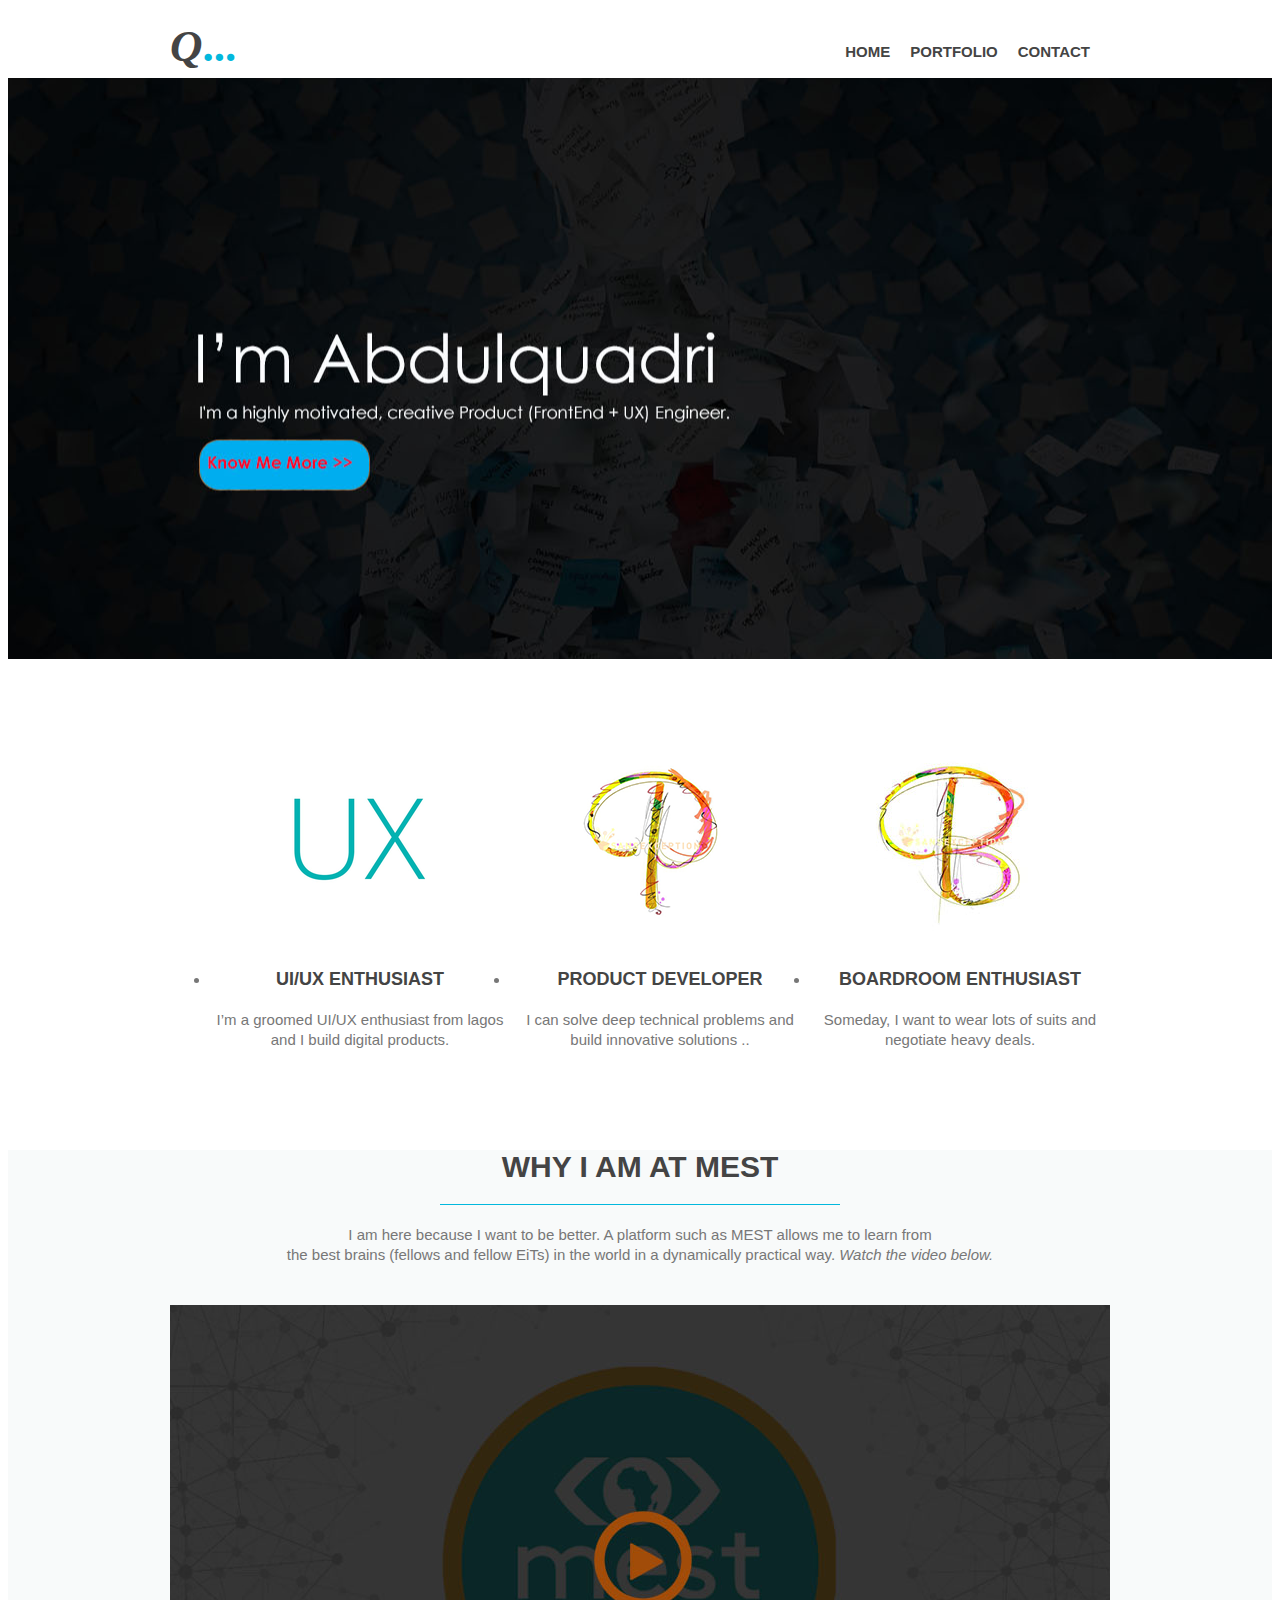
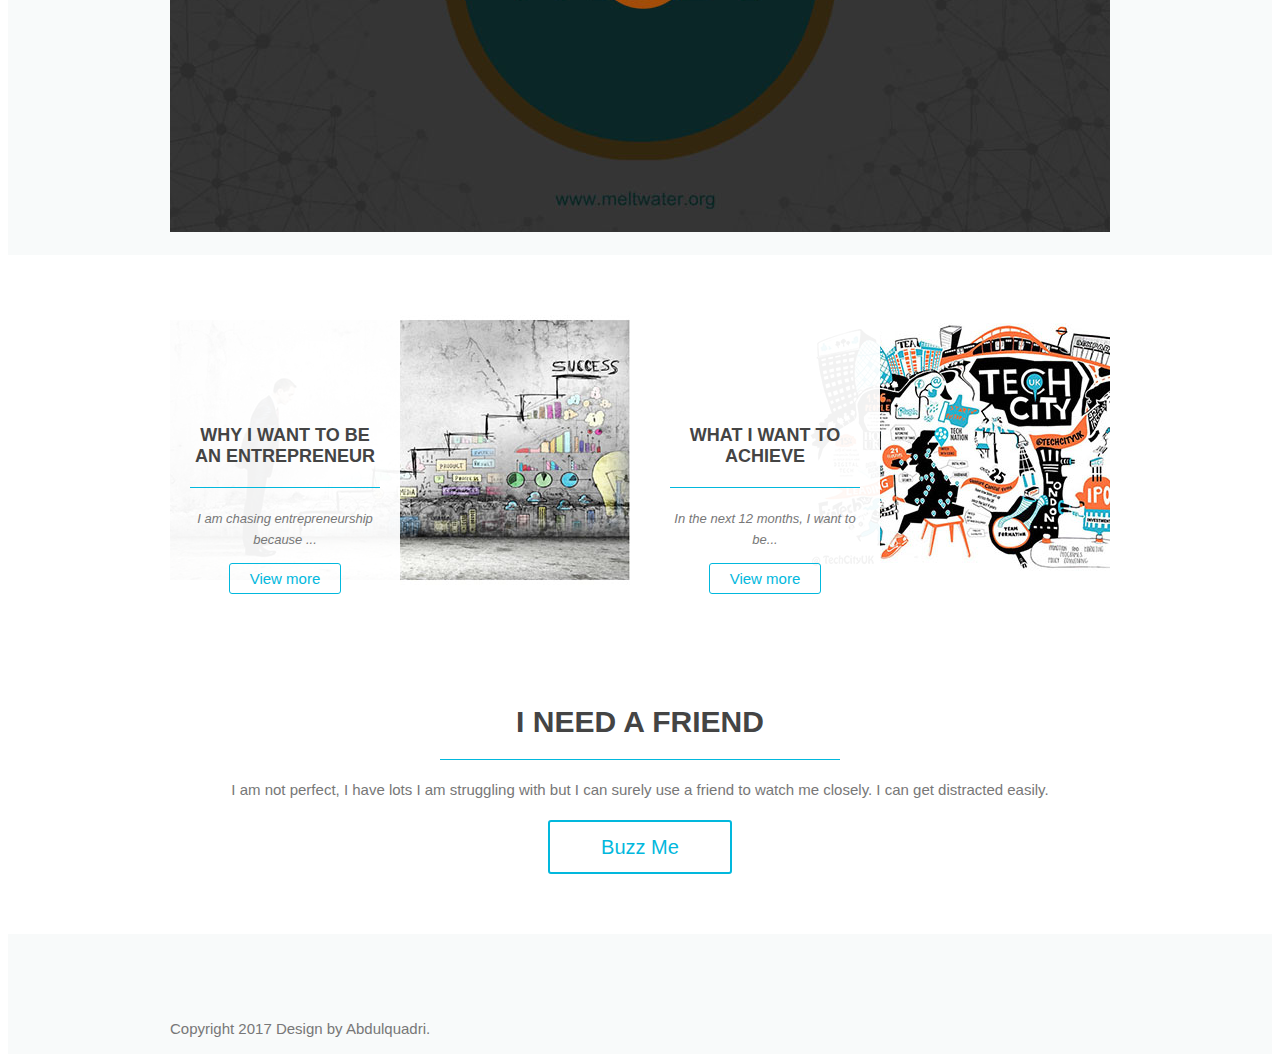
<file: index.html>
<!DOCTYPE html>
<html>
<head>
    <meta http-equiv="Content-Type" content="text/html; charset=utf-8">
    <title>Abdulquadri's Portfolio</title>
	
	<link rel="stylesheet" type="text/css" href="css/styles.css">
   
</head>
 
<body>
    <header>
    <div class="wrapper">
        <h1><em>Q</em><span class="color">...</span></h1>
        <nav>
            <ul>
                <li><a href="#">Home</a></li>
                <li><a href="portfolio.html">Portfolio</a></li>
                <li><a href="contact.html">Contact</a></li>
                
            </ul>
        </nav>
    </div>
</header>
    
	
    <div id="hero-image">
    
	</div>

	
		<div id="features">
			<div class="wrapper">
				<ul>
					<li class="feature-1">
						<h4>UI/UX Enthusiast</h4>
						<p>I’m a groomed UI/UX enthusiast from lagos and I build digital products. </p>
					</li>
					<li class="feature-2">
						<h4>Product Developer</h4>
						<p>I can solve deep technical problems and build innovative solutions ..</p>
					</li>
					<li class="feature-3">
						<h4>Boardroom Enthusiast</h4>
						<p>Someday, I want to wear lots of suits and negotiate heavy deals.</p>
					</li>
					<div class="clear"></div>
				</ul>
			</div>
		</div>
    
	
			<div id="primary-content">
			<div class="wrapper">
				<article>
					<h3>Why I Am At MEST</h3>
					<p>I am here because I want to be better. A platform such as  MEST allows me to learn from<br> the best brains (fellows and fellow EiTs)  
					in the world in a dynamically practical way. <em>Watch the video below.</em></p>
					<a href="#"><img src="images/video-placeholderf.jpg" alt="video placeholder" /></a>
				</article>
			</div>
		</div>
    
	
			<div id="secondary-content">
			<div class="wrapper">
				<article style="background-image: url('images/article-image-1e.jpg');">
					<div class="overlay">
						<h4>Why I Want To Be An Entrepreneur</h4>
						<p><small>I am chasing entrepreneurship because ...</small></p>
						<a href="#" class="more-link">View more</a>
					</div>
				</article>
				<article style="background-image: url('images/article-image-2e.jpg');">
					<div class="overlay">
						<h4>What I Want To Achieve</h4>
						<p><small>In the next 12 months, I want to be...</small></p>
						<a href="#" class="more-link">View more</a>
					</div>
				</article><div class="clear"></div>
			</div>
		</div>
    
	
		<div id="cta">
			<div class="wrapper">
				<h3>I need a friend</h3>
				<p>I am not perfect, I have lots I am struggling with but I can surely use a friend to watch me closely. I can get distracted easily. </p>
				<a href="#" class="button-2">Buzz Me</a>
			</div>
		</div>
    
	
			<footer>
			<div class="wrapper">
				<div id="footer-info">
					<p>Copyright 2017 Design by Abdulquadri.</p>
				</div>
				
			</div>
		</footer>
    
</body>
</html>
</file>
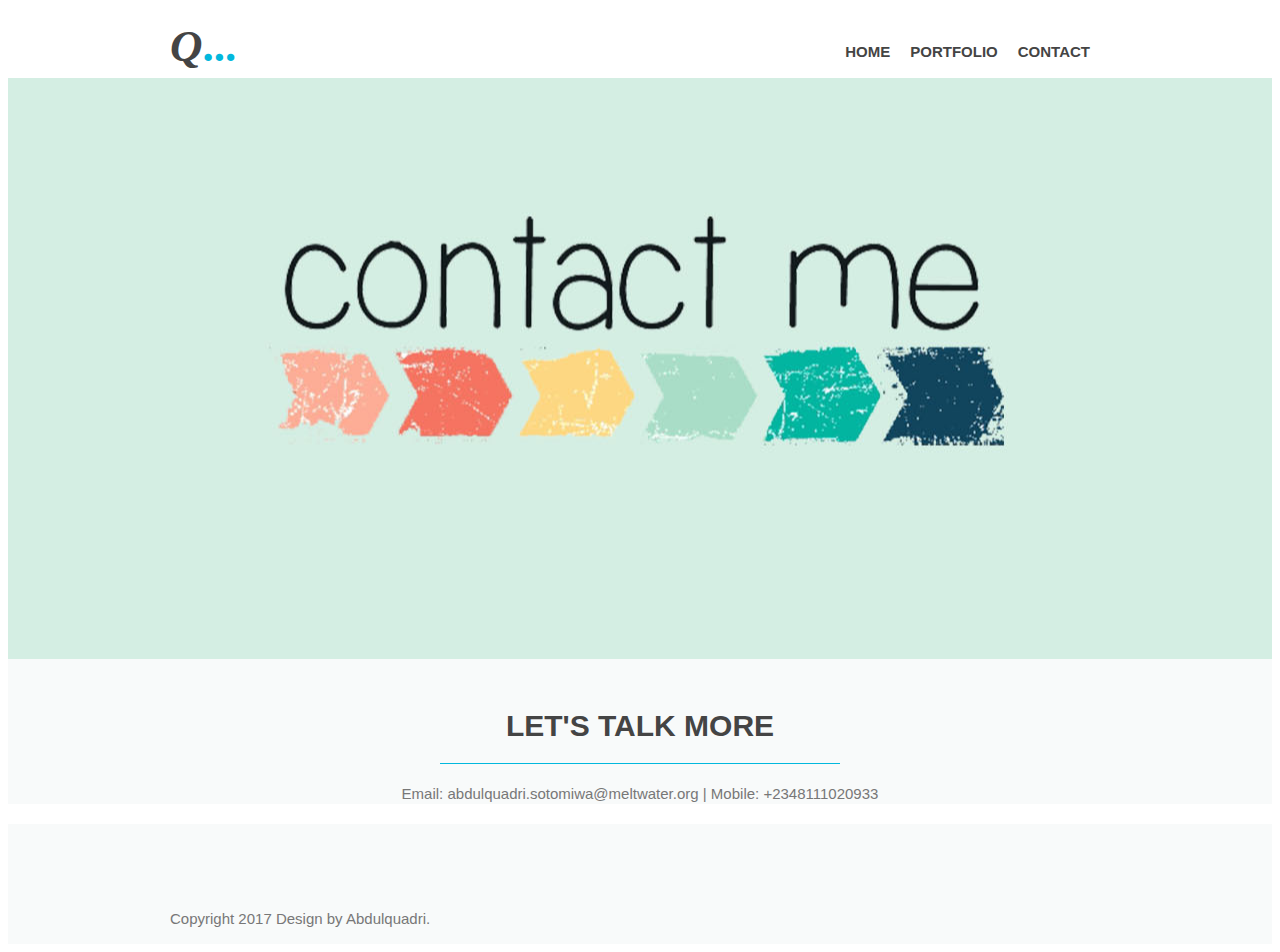
<file: contact.html>
<!DOCTYPE html>
<html>
<head>
    <meta http-equiv="Content-Type" content="text/html; charset=utf-8">
    <title>Abdulquadri's Portfolio</title>
	
	<link rel="stylesheet" type="text/css" href="css/styles.css">
    
</head>
 
<body>
    <header>
    <div class="wrapper">
        <h1><em>Q</em><span class="color">...</span></h1>
        <nav>
            <ul>
                <li><a href="index.html">Home</a></li>
                <li><a href="portfolio.html">Portfolio</a></li>
                <li><a href="#">Contact</a></li>
                
            </ul>
        </nav>
    </div>
</header>
    
	
    <div id="hero-image2">
    
	</div>
	
	<div id="primary-content">
			<div class="wrapper">
				<article>
					<h3 style= "padding-top:50px">Let's Talk More</h3>
					<p>Email: abdulquadri.sotomiwa@meltwater.org | Mobile: +2348111020933</p>
					
				</article>
			</div>
		</div>
		
		
		
		
<footer>
			<div class="wrapper">
				<div id="footer-info">
					<p>Copyright 2017 Design by Abdulquadri.</p>
				</div>
				
			</div>
		</footer>
    
</body>
</html>
</file>
<file: css/styles.css>
body {
    background-color: #fff;
    color: #777;
    font: normal 15px "Helvetica Neue", Arial, Helvetica, Geneva, sans-serif;
}
p {
    line-height: 20px;
    margin-bottom: 20px;
}
h1 {
    font-family: 'Crete Round', serif;
    font-weight: bold;
    color: #444;
    font-size: 45px;
    margin-bottom: 20px;
}
h2 {
    font-weight: 300;
    color: #444;
    font-size: 55px;
    text-transform: uppercase;
    text-align: center;
    margin-bottom: 20px;
}
h3 {
    font-size: 30px;
    color: #444;
    font-weight: bold;
    text-transform: uppercase;
    text-align: center;
    margin-bottom: 20px;
}
h4 {
    font-size: 18px;
    color: #444;
    font-weight: bold;
    text-transform: uppercase;
    margin-bottom: 20px;
	margin-top: 90px;
}
h5 {
    font-size: 15px;
    color: #444;
    font-weight: bold;
    text-transform: uppercase;
}
a {
    text-decoration: none;
    color: #444;
}
a:hover {
    color: #02b8dd;
}
strong {
    font-weight: bold;
}
small {
    font-size: 13px;
    color: #777;
    font-style: italic;
}
.clear {
    clear: both;
}
.wrapper {
    margin: 0 auto;
    padding: 0 10px;
    width: 940px;
}


header {
    height: 70px;
}
header h1 {
    float: left;
    margin-top: 12px;
}
header h1 .color {
    color: #02b8dd;
}
header nav {
    float: right;
	padding-bottom: 52px;
}
header nav ul li {
    float: left;
    display: inline-block;
    margin-top: 20px;
}
header nav ul li a {
    color: #444;
    text-transform: uppercase;
    font-weight: bold;
    display: block;
    margin-right: 20px;
}

#hero-image {
    height: 580px;
    padding-top: 1px;
    background: #e8eced url('../images/n.jpg') no-repeat center;
}
#hero-image1 {
    height: 580px;
    padding-top: 1px;
    background: #e8eced url('../images/n2.jpg') no-repeat center;
}
#hero-image2 {
    height: 580px;
    padding-top: 1px;
    background: #e8eced url('../images/n3.jpg') no-repeat center;
}
#hero-image h2 {
    margin: 180px 0 40px 0;
}
.button-1 {
    display: block;
    text-align: center;
    background: #444;
    border-radius: 3px;
    color: #fff;
    width: 180px;
    height: 50px;
    font-size: 20px;
    line-height: 50px;
    margin: 0 auto;
}
.button-1:hover {
    background-color: #02b8dd;
    color: #fff;
}

#features ul {
    margin: 80px 0;
}
#features ul li {
    width: 300px;
    padding-top: 140px;
    float: left;
    /*margin-right: 10px */
    text-align: center;
}
#features ul li.feature-1 {
    background: url('../images/bbbb.png') no-repeat top center;
}
#features ul li.feature-2 {
    background: url('../images/bn.png') no-repeat top center;
}
#features ul li.feature-3 {
    background: url('../images/bbn.jpg') no-repeat top center;
}



#featuress ul {
    margin: 80px 0;
}
#featuress ul li {
    width: 300px;
    padding-top: 140px;
    float: left;
    /*margin-right: 10px */
    text-align: center;
}
#featuress ul li.feature-11 {
    background: url('../images/w1.png') no-repeat top center;
}
#featuress ul li.feature-21 {
    background: url('../images/w2.png') no-repeat top center;
}
#featuress ul li.feature-31 {
    background: url('../images/w3.png') no-repeat top center;
}


#featuress ul li.feature-41 {
    background: url('../images/w4.png') no-repeat top center;
}

#featuress ul li.feature-51 {
    background: url('../images/w5.png') no-repeat top center;
}

#featuress ul li.feature-61 {
    background: url('../images/w6.png') no-repeat top center;
}


#primary-content {
    background-color: #f8fafa;s
    padding: 60px 0;
    text-align: center;
}
#primary-content h3 {
    display: block;
    margin: 0 auto 20px auto;
    width: 400px;
    border-bottom: 1px solid #02b8dd;
    padding: 0 0 20px 0;
}
#primary-content a img {
    margin: 20px 0;
}

#secondary-content {
    padding: 60px 0;
    text-align: center;
}
#secondary-content article {
    width: 460px;
    height: 270px;
    float: left;
    background-color: #f5f5f5;
}
#secondary-content article:first-child {
    margin-right: 20px;
}
#secondary-content article .overlay {
    background: rgba(255, 255, 255, .95);
    height: 230px;
    width: 190px;
    padding: 20px;
}
article h4 {
    border-bottom: 1px solid #02b8dd;
    padding-bottom: 20px;
}
.more-link {
    border: 1px solid #02b8dd;
    color: #02b8dd;
    padding: 6px 20px;
    border-radius: 3px;
}
.more-link:hover {
    background-color: #02b8dd;
    color: #fff;
}

#cta {
    padding: 60px 0;
    text-align: center;
}
#cta h3 {
    display: block;
    margin: 0 auto 20px auto;
    width: 400px;
    border-bottom: 1px solid #02b8dd;
    padding: 0 0 20px 0;
}
.button-2 {
    display: block;
    margin: 0 auto;
    border: 2px solid #02b8dd;
    color: #02b8dd;
    border-radius: 3px;
    width: 180px;
    height: 50px;
    font-size: 20px;
    line-height: 50px;
}
.button-2:hover {
    background-color: #02b8dd;
    color: #fff;
}

footer {
    padding: 60px 0;
    background-color: #f8fafa;
}
#footer-info {
    width: 380px;
    float: left;
    margin-top: 10px;
}
</file>
